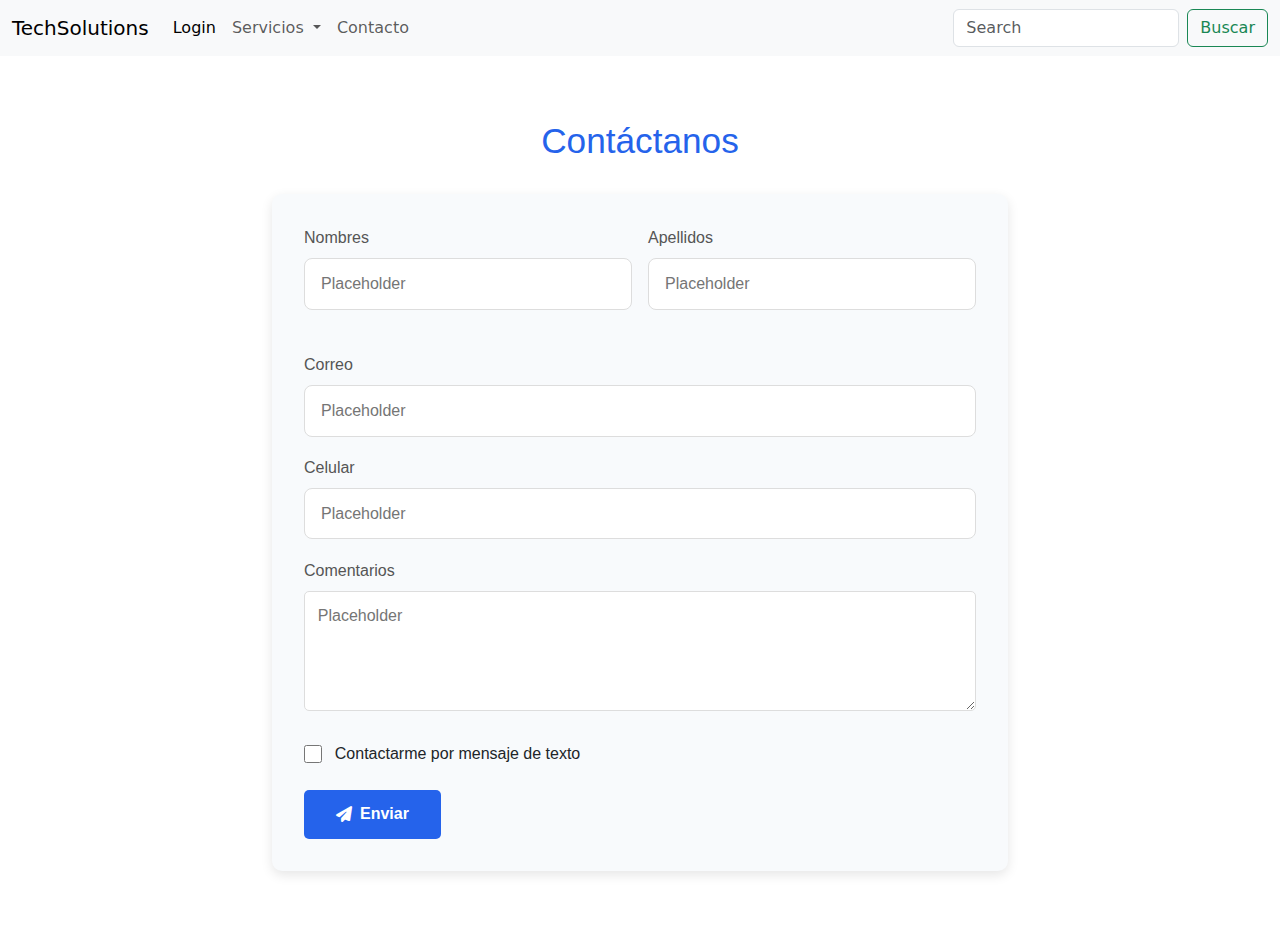
<file: contacto.html>
<!DOCTYPE html>
<html lang="es">
<head>
    <meta charset="UTF-8">
    <meta name="viewport" content="width=device-width, initial-scale=1.0">
    <title>Reparación Tecnológica</title>
    <link rel="stylesheet" href="styles.css">    
    <link rel="stylesheet" href="https://cdnjs.cloudflare.com/ajax/libs/font-awesome/6.4.0/css/all.min.css">
    <link href="https://cdn.jsdelivr.net/npm/bootstrap@5.3.0-alpha1/dist/css/bootstrap.min.css" rel="stylesheet">
</head>
<header>
    <nav class="navbar navbar-expand-lg bg-body-tertiary">
        <div class="container-fluid">
          <a class="navbar-brand" href="index.html">TechSolutions</a>
          <button class="navbar-toggler" type="button" data-bs-toggle="collapse" data-bs-target="#navbarSupportedContent" aria-controls="navbarSupportedContent" aria-expanded="false" aria-label="Toggle navigation">
            <span class="navbar-toggler-icon"></span>
          </button>
          <div class="collapse navbar-collapse" id="navbarSupportedContent">
            <ul class="navbar-nav me-auto mb-2 mb-lg-0">
              <li class="nav-item">
                <a class="nav-link active" aria-current="page" href="login.html">Login</a>
              </li>              
              <li class="nav-item dropdown">
                <a class="nav-link dropdown-toggle" href="#" role="button" data-bs-toggle="dropdown" aria-expanded="false">
                  Servicios
                </a>
                <ul class="dropdown-menu">
                  <li><a class="dropdown-item" href="servicios.html">Reparación de Hardware</a></li>
                  <li><a class="dropdown-item" href="servicios.html">Reparación de Software</a></li>                  
                  <li><a class="dropdown-item" href="servicios.html">Mantenimiento preventivo</a></li>
                  <li><a class="dropdown-item" href="servicios.html">Reparación a domicilio</a></li>
                </ul>
              </li>
              <li class="nav-item">
                <a class="nav-link" href="contacto.html">Contacto</a>
              </li>              
            </ul>
            <form class="d-flex" role="search">
              <input class="form-control me-2" type="search" placeholder="Search" aria-label="Search">
              <button class="btn btn-outline-success" type="submit">Buscar</button>
            </form>
          </div>
        </div>
      </nav>
</header>
<body>
    <div class="contact-page">
        
        <section class="contact-form-section">
            <h1>Contáctanos</h1>
            
            <form class="contact-form">
                
                <div class="form-row">
                    <div class="form-group">
                        <label for="nombres">Nombres</label>
                        <input type="text" id="nombres" placeholder="Placeholder">
                    </div>
                    <div class="form-group">
                        <label for="apellidos">Apellidos</label>
                        <input type="text" id="apellidos" placeholder="Placeholder">
                    </div>
                </div>

                
                <div class="form-group">
                    <label for="correo">Correo</label>
                    <input type="email" id="correo" placeholder="Placeholder">
                </div>

                
                <div class="form-group">
                    <label for="celular">Celular</label>
                    <input type="tel" id="celular" placeholder="Placeholder">
                </div>

                
                <div class="form-group">
                    <label for="comentarios">Comentarios</label>
                    <textarea id="comentarios" placeholder="Placeholder"></textarea>
                </div>

                
                <div class="form-checkbox">
                    <input type="checkbox" id="contacto-texto">
                    <label for="contacto-texto">Contactarme por mensaje de texto</label>
                </div>

               
                <button type="submit" class="btn-submit">
                    <i class="fas fa-paper-plane"></i> Enviar
                </button>
            </form>
        </section>
    </div>
    <script src="https://cdn.jsdelivr.net/npm/@popperjs/core@2.11.6/dist/umd/popper.min.js"></script>
    <script src="https://cdn.jsdelivr.net/npm/bootstrap@5.3.0-alpha1/dist/js/bootstrap.min.js"></script>

</body>
</html>
</file>
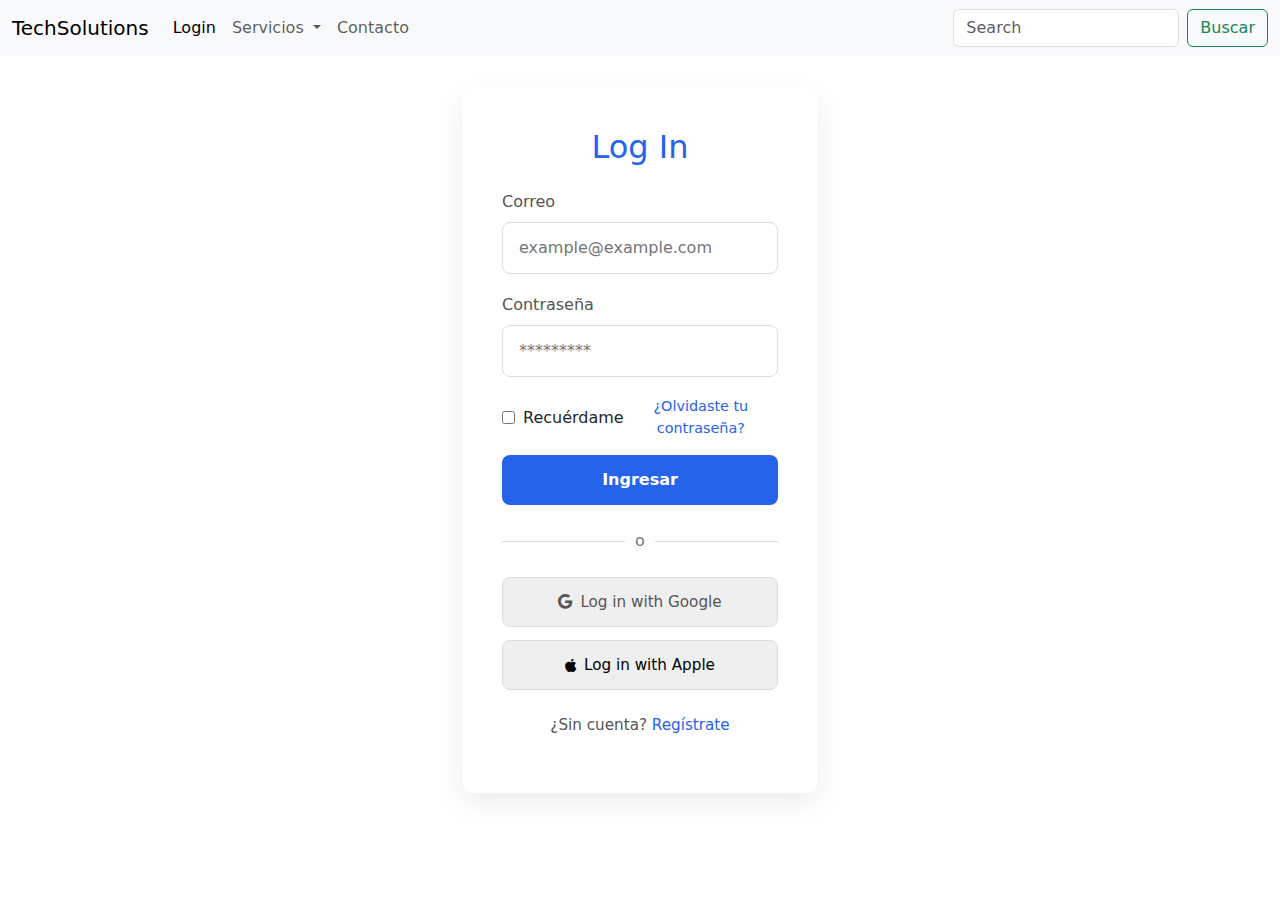
<file: login.html>
<!DOCTYPE html>
<html lang="es">
<head>
    <meta charset="UTF-8">
    <meta name="viewport" content="width=device-width, initial-scale=1.0">
    <title>Reparación Tecnológica</title>
    <link rel="stylesheet" href="styles.css">   
    <link rel="stylesheet" href="https://cdnjs.cloudflare.com/ajax/libs/font-awesome/6.4.0/css/all.min.css">
    <link href="https://cdn.jsdelivr.net/npm/bootstrap@5.3.0-alpha1/dist/css/bootstrap.min.css" rel="stylesheet">
</head>
<header>
    <nav class="navbar navbar-expand-lg bg-body-tertiary">
        <div class="container-fluid">
          <a class="navbar-brand" href="index.html">TechSolutions</a>
          <button class="navbar-toggler" type="button" data-bs-toggle="collapse" data-bs-target="#navbarSupportedContent" aria-controls="navbarSupportedContent" aria-expanded="false" aria-label="Toggle navigation">
            <span class="navbar-toggler-icon"></span>
          </button>
          <div class="collapse navbar-collapse" id="navbarSupportedContent">
            <ul class="navbar-nav me-auto mb-2 mb-lg-0">
              <li class="nav-item">
                <a class="nav-link active" aria-current="page" href="login.html">Login</a>
              </li>              
              <li class="nav-item dropdown">
                <a class="nav-link dropdown-toggle" href="#" role="button" data-bs-toggle="dropdown" aria-expanded="false">
                  Servicios
                </a>
                <ul class="dropdown-menu">
                  <li><a class="dropdown-item" href="servicios.html">Reparación de Hardware</a></li>
                  <li><a class="dropdown-item" href="servicios.html">Reparación de Software</a></li>                  
                  <li><a class="dropdown-item" href="servicios.html">Mantenimiento preventivo</a></li>
                  <li><a class="dropdown-item" href="servicios.html">Reparación a domicilio</a></li>
                </ul>
              </li>
              <li class="nav-item">
                <a class="nav-link" href="contacto.html">Contacto</a>
              </li>              
            </ul>
            <form class="d-flex" role="search">
              <input class="form-control me-2" type="search" placeholder="Search" aria-label="Search">
              <button class="btn btn-outline-success" type="submit">Buscar</button>
            </form>
          </div>
        </div>
      </nav>
</header>
<body class="body_dos">
    <div class="login-container">
        <div class="login-card">
            <h1>Log In</h1>
            
            
            <form class="login-form">
                <div class="form-group">
                    <label for="email">Correo</label>
                    <input type="email" id="email" placeholder="example@example.com" required>
                </div>
                
                <div class="form-group">
                    <label for="password">Contraseña</label>
                    <input type="password" id="password" placeholder="*********" required>
                </div>
                
                <div class="form-options">
                    <div class="remember-me">
                        <input type="checkbox" id="remember">
                        <label for="remember">Recuérdame</label>
                    </div>
                    <a href="#" class="forgot-password">¿Olvidaste tu contraseña?</a>
                </div>
                
                <button type="submit" class="btn-login">Ingresar</button>
            </form>
            
            
            <div class="separator">
                <span>o</span>
            </div>
            
            
            <div class="social-login">
                <button class="btn-social google">
                    <i class="fab fa-google"></i> Log in with Google
                </button>
                <button class="btn-social apple">
                    <i class="fab fa-apple"></i> Log in with Apple
                </button>
            </div>
            
            
            <div class="register-link">
                <p>¿Sin cuenta? <a href="registro.html">Regístrate</a></p>
            </div>
        </div>
    </div>
    <script src="https://cdn.jsdelivr.net/npm/@popperjs/core@2.11.6/dist/umd/popper.min.js"></script>
    <script src="https://cdn.jsdelivr.net/npm/bootstrap@5.3.0-alpha1/dist/js/bootstrap.min.js"></script>
</body>
</html>
</file>
<file: styles.css>
/* Estilos generales */
body {
    font-family: 'Arial', sans-serif;
    margin: 0;
    padding: 0;
    overflow-x: hidden;
}

/* SECCION UNO*/
.section_uno {
    background: #ebe7e7;    
    min-height: 100vh;
    display: flex;
    align-items: center;
}

.hero-container {
    display: flex;
    max-width: 1200px;
    margin: 0 auto;
    padding: 2rem;
    align-items: center;
    gap: 2rem;
}

.hero-text {
    flex: 1;
}

.hero-text h1 {
    font-size: 3rem;
    margin-bottom: 1.5rem;
}

.subtitle {
    font-size: 1.2rem;
    margin-bottom: 0.5rem;
}

.buttons {
    margin-top: 2rem;
    display: flex;
    gap: 1rem;
}

.btn-primary, .btn-secondary {
    padding: 0.8rem 2rem;
    border-radius: 50px;
    font-weight: bold;
    cursor: pointer;
    transition: all 0.3s;
}

.btn-primary {
    background-color: #0f62fe;
    color: white;
    border: none;
}

.btn-secondary {
    background-color: transparent;
    color: #0f62fe;
    border: 2px solid #0f62fe;
}

/* Carrusel */
.hero-carousel {
    flex: 1;
    position: relative;
    border-radius: 12px;
    overflow: hidden;
    box-shadow: 0 10px 20px rgba(0, 0, 0, 0.2);
}

.carousel-container {
    display: flex;
    width: 100%;
    height: 400px;
}

.carousel-slide {
    min-width: 100%;
    transition: transform 0.5s ease;
}

.carousel-slide img {
    width: 100%;
    height: 100%;
    object-fit: cover;
}

.carousel-btn {
    position: absolute;
    top: 50%;
    transform: translateY(-50%);
    background: rgba(0, 0, 0, 0.5);
    color: white;
    border: none;
    padding: 1rem;
    cursor: pointer;
    font-size: 1.2rem;
    z-index: 10;
}

.prev {
    left: 10px;
}

.next {
    right: 10px;
}

/* SECCION DOS */
.section_dos {
    padding: 5rem 2rem;
    background-color: #fff;
}

.section-why {
    max-width: 1200px;
    margin: 0 auto;
    text-align: center;
}

.benefits-grid {
    display: grid;
    grid-template-columns: repeat(auto-fit, minmax(200px, 1fr));
    gap: 2rem;
    margin: 3rem 0;
}

.benefit-item {
    background: #f8fafc;
    padding: 2rem;
    border-radius: 12px;
    transition: all 0.3s;
}

.benefit-item:hover {
    transform: translateY(-5px);
    box-shadow: 0 10px 20px rgba(0, 0, 0, 0.1);
}

.benefit-icon {
    color: #2563eb;
    margin-bottom: 1rem;
    transition: all 0.3s;
}


/* SECCION TRES */
.section_tres {
    text-align: center; 
}

.services-grid {
    display: flex;
    flex-wrap: wrap;
    justify-content: center; 
    gap: 2rem;
    max-width: 1200px;
    margin: 0 auto; 
}

.service-card {
    width: 250px; 
    text-align: left; 
}

/* Iconos */
.service-icon {
    color: #2563eb;
    margin-bottom: 1.5rem;
    transition: all 0.3s;
}

.service-card:hover .service-icon {
    color: #f59e0b; 
}




/* SECCION CUATRO*/
.section_cuatro {
    background-color: #ffffff;
    padding: 5rem 2rem;
}

.section-testimonials {
    max-width: 1200px;
    margin: 0 auto;
    display: flex;
    align-items: center;
    gap: 4rem;
}


.testimonials-image {
    flex: 1;
    border-radius: 12px;
    overflow: hidden;
    box-shadow: 0 10px 30px rgba(0, 0, 0, 0.1);
}

.testimonials-image img {
    width: 100%;
    height: auto;
    object-fit: cover;
    transition: transform 0.3s;
}

.testimonials-image img:hover {
    transform: scale(1.03);
}

 
.testimonials-content {
    flex: 1;
}

.testimonials-header h2 {
    font-size: 2.5rem;
    color: #2563eb;
    margin-bottom: 1rem;
}

.testimonials-header p {
    color: #555;
    font-size: 1.1rem;
    margin-bottom: 2rem;
}

.testimonials-grid {
    display: grid;
    grid-template-columns: repeat(auto-fit, minmax(250px, 1fr));
    gap: 1.5rem;
}

.testimonial-card {
    background: #f8fafc;
    border-radius: 10px;
    padding: 1.5rem;
    transition: all 0.3s;
}

.testimonial-card:hover {
    transform: translateY(-5px);
    box-shadow: 0 8px 20px rgba(0, 0, 0, 0.1);
}

.testimonial-text {
    font-style: italic;
    color: #555;
    line-height: 1.6;
    margin-bottom: 1rem;
    position: relative;
    padding-left: 1.5rem;
}

.testimonial-text::before {
    content: "";
    font-size: 3rem;
    color: #f59e0b;
    position: absolute;
    left: -0.8rem;
    top: -1.5rem;
    opacity: 0.2;
}

.testimonial-author {
    color: #1e40af;
    font-size: 1.1rem;
    font-weight: 600;
}


/* SECCION CINCO */
.section_contacto {
    background-color: #fff; 
    color: rgb(5, 5, 5);
    padding: 4rem 2rem;
}

.section-contact {
    max-width: 1200px;
    margin: 0 auto;
}

.contact-container {
    display: flex;
    gap: 3rem;
    align-items: center;
}


.contact-info {
    flex: 1;
}

.contact-info h2 {
    font-size: 2.5rem;
    margin-bottom: 1rem;
}

.contact-description {
    font-size: 1.2rem;
    margin-bottom: 2rem;
    opacity: 0.9;
}

.contact-details {
    display: flex;
    flex-direction: column;
    gap: 1rem;
}

.contact-details p {
    display: flex;
    align-items: center;
    gap: 0.8rem;
    font-size: 1.1rem;
}

.contact-details i {
    color: #0f62fe; 
    width: 20px;
    text-align: center;
}


.contact-form {
    flex: 1;
    background: white;
    padding: 2rem;
    border-radius: 10px;
    box-shadow: 0 5px 15px rgba(0, 0, 0, 0.1);
}

.form-title {
    color: #333;
    font-size: 1.2rem;
    margin-bottom: 1.5rem;
    font-weight: 600;
}

.subscribe-form {
    display: flex;
    gap: 0.5rem;
}

.subscribe-form input {
    flex: 1;
    padding: 0.8rem;
    border: 1px solid #ddd;
    border-radius: 5px;
    font-size: 1rem;
}

.btn-subscribe {
    background-color: #2563eb;
    color: white;
    border: none;
    padding: 0 1.5rem;
    border-radius: 5px;
    font-weight: bold;
    cursor: pointer;
    transition: all 0.3s;
}



/* Página de Contacto */
.contact-page {
    max-width: 800px;
    margin: 2rem auto;
    padding: 2rem;
    font-family: 'Arial', sans-serif;
}

.contact-form-section h1 {
    color: #2563eb;
    text-align: center;
    margin-bottom: 2rem;
    font-size: 2.2rem;
}

.contact-form {
    background: #f8fafc;
    padding: 2rem;
    border-radius: 10px;
    box-shadow: 0 4px 12px rgba(0, 0, 0, 0.1);
}

.form-row {
    display: flex;
    gap: 1rem;
    margin-bottom: 1.5rem;
}

.form-group {
    flex: 1;
    margin-bottom: 1.5rem;
}

.form-group label {
    display: block;
    margin-bottom: 0.5rem;
    color: #333;
    font-weight: 600;
}

.form-group input,
.form-group textarea {
    width: 100%;
    padding: 0.8rem;
    border: 1px solid #ddd;
    border-radius: 5px;
    font-size: 1rem;
}

.form-group textarea {
    height: 120px;
    resize: vertical;
}

.form-checkbox {
    margin: 1.5rem 0;
    display: flex;
    align-items: center;
}

.form-checkbox input {
    margin-right: 0.8rem;
    width: 18px;
    height: 18px;
}

.btn-submit {
    background-color: #2563eb;
    color: white;
    border: none;
    padding: 0.8rem 2rem;
    border-radius: 5px;
    font-size: 1rem;
    font-weight: bold;
    cursor: pointer;
    display: flex;
    align-items: center;
    gap: 0.5rem;
    transition: all 0.3s;
}



/*Login*/


.login-container {
    width: 100%;
    max-width: 420px;
    padding: 2rem;
    margin: auto;
}

.login-card {
    background: white;
    padding: 2.5rem;
    border-radius: 12px;
    box-shadow: 0 10px 30px rgba(0, 0, 0, 0.08);
    text-align: center;
}

.login-card h1 {
    color: #2563eb;
    margin-bottom: 1.5rem;
    font-size: 2rem;
}


.login-form {
    margin-bottom: 1.5rem;
}

.form-group {
    margin-bottom: 1.2rem;
    text-align: left;
}

.form-group label {
    display: block;
    margin-bottom: 0.5rem;
    color: #555;
    font-weight: 500;
}

.form-group input {
    width: 100%;
    padding: 0.8rem 1rem;
    border: 1px solid #ddd;
    border-radius: 8px;
    font-size: 1rem;
    transition: border 0.3s;
}

.form-group input:focus {
    border-color: #2563eb;
    outline: none;
}


.form-options {
    display: flex;
    justify-content: space-between;
    align-items: center;
    margin: 1rem 0;
}

.remember-me {
    display: flex;
    align-items: center;
}

.remember-me input {
    margin-right: 0.5rem;
}

.forgot-password {
    color: #2563eb;
    text-decoration: none;
    font-size: 0.9rem;
}

.forgot-password:hover {
    text-decoration: underline;
}

/* Botón de login */
.btn-login {
    width: 100%;
    padding: 0.8rem;
    background-color: #2563eb;
    color: white;
    border: none;
    border-radius: 8px;
    font-size: 1rem;
    font-weight: 600;
    cursor: pointer;
    transition: background 0.3s;
}

.btn-login:hover {
    background-color: #1e40af;
}


.separator {
    margin: 1.5rem 0;
    position: relative;
}

.separator span {
    display: inline-block;
    padding: 0 10px;
    background: white;
    color: #777;
    position: relative;
    z-index: 1;
}

.separator::before {
    content: "";
    position: absolute;
    top: 50%;
    left: 0;
    right: 0;
    height: 1px;
    background: #ddd;
    z-index: 0;
}


.social-login {
    display: flex;
    flex-direction: column;
    gap: 0.8rem;
    margin-bottom: 1.5rem;
}

.btn-social {
    width: 100%;
    padding: 0.8rem;
    border: 1px solid #ddd;
    border-radius: 8px;
    font-size: 0.95rem;
    font-weight: 500;
    cursor: pointer;
    display: flex;
    align-items: center;
    justify-content: center;
    gap: 0.5rem;
    transition: all 0.3s;
}

.btn-social:hover {
    background-color: #f8fafc;
}

.btn-social.google {
    color: #555;
}

.btn-social.apple {
    color: #000;
}


.register-link {
    color: #555;
    font-size: 0.95rem;
}

.register-link a {
    color: #2563eb;
    text-decoration: none;
    font-weight: 500;
}

.register-link a:hover {
    text-decoration: underline;
}

/*SERVICIOS*/


.servicios-container {
    max-width: 600px;
    margin: 20px auto;
    background: #fff;
    padding: 25px;
    border-radius: 10px;
    box-shadow: 0 4px 6px rgba(0, 0, 0, 0.1);
}

.servicios-title {
    text-align: center;
    color: #2c3e50;
    margin-bottom: 20px;
    font-size: 24px;
}

.servicios-form {
    display: flex;
    flex-direction: column;
    gap: 15px;
}

.servicios-input-group {
    display: flex;
    flex-direction: column;
    gap: 5px;
}

.servicios-label {
    font-weight: 600;
    color: #34495e;
    font-size: 14px;
}

.servicios-input,
.servicios-select,
.servicios-textarea {
    padding: 12px;
    border: 1px solid #bdc3c7;
    border-radius: 6px;
    font-size: 14px;
    transition: border-color 0.3s;
}

.servicios-input:focus,
.servicios-select:focus,
.servicios-textarea:focus {
    border-color: #3498db;
    outline: none;
}

.servicios-textarea {
    resize: vertical;
    min-height: 100px;
}

.servicios-submit {
    background-color: #2980b9;
    color: white;
    border: none;
    padding: 12px;
    border-radius: 6px;
    font-size: 16px;
    cursor: pointer;
    transition: background-color 0.3s;
}

.servicios-submit:hover {
    background-color: #3498db;
}
</file>
